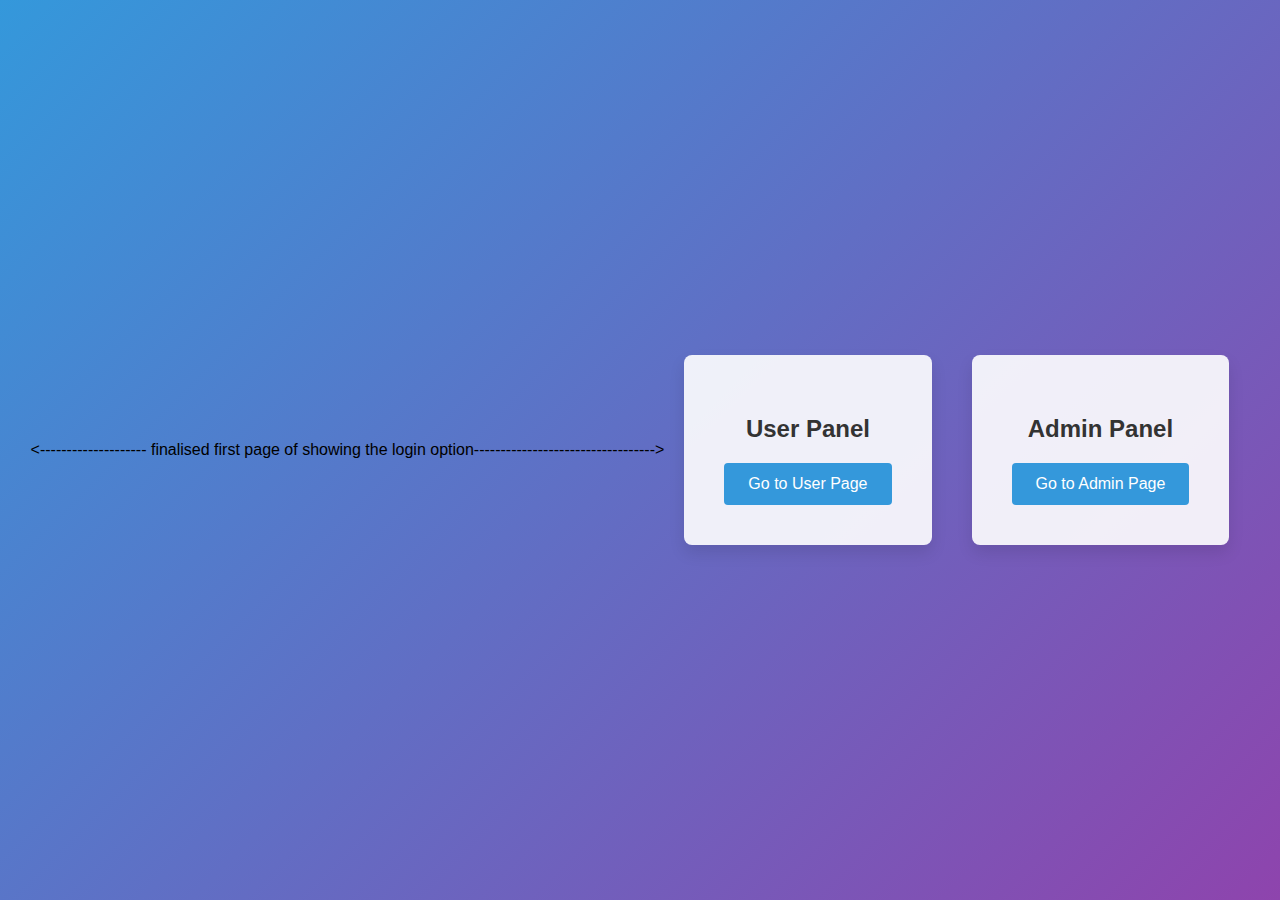
<file: Index.html>
<!-- <!DOCTYPE html>
<html>
    <head>
<Title>Library_System</Title>
<link href="https://cdn.jsdelivr.net/npm/bootstrap@5.3.2/dist/css/bootstrap.min.css" rel="stylesheet" integrity="sha384-T3c6CoIi6uLrA9TneNEoa7RxnatzjcDSCmG1MXxSR1GAsXEV/Dwwykc2MPK8M2HN" crossorigin="anonymous">
<script src="https://cdn.jsdelivr.net/npm/bootstrap@5.3.2/dist/js/bootstrap.bundle.min.js" integrity="sha384-C6RzsynM9kWDrMNeT87bh95OGNyZPhcTNXj1NW7RuBCsyN/o0jlpcV8Qyq46cDfL" crossorigin="anonymous"></script> 
<link rel="apple-touch-icon" sizes="180x180" href="/apple-touch-icon.png">
<link rel="icon" type="image/png" sizes="32x32" href="/favicon-32x32.png">
<link rel="icon" type="image/png" sizes="16x16" href="/favicon-16x16.png">
<link rel="manifest" href="/site.webmanifest">
<link rel="stylesheet" href="./style.css">
</head>
    <body>
        <nav class="navbar navbar-expand-lg bg-success-subtle">
                
              
            <div class="container-fluid">
                <a class="navbar-brand" href="#">
                    <img src="./favicon-32x32.png" alt="LMS" width="30" height="24">
                  </a>
              <button class="navbar-toggler" type="button" data-bs-toggle="collapse" data-bs-target="#navbarSupportedContent" aria-controls="navbarSupportedContent" aria-expanded="false" aria-label="Toggle navigation">
                <span class="navbar-toggler-icon"></span>
              </button>
              <div class="collapse navbar-collapse" id="navbarSupportedContent">
                <ul class="navbar-nav me-auto mb-2 mb-lg-0">
                  <li class="nav-item">
                    <a class="nav-link active" aria-current="page" href="#">Home</a>
                  </li>
                  <li class="nav-item">
                    <a class="nav-link" href="#">About Us</a>
                  </li>
                  <li class="nav-item">
                    <a class="nav-link" href="#">Contact Us</a>
                  </li>
                  <li class="nav-item dropdown">
                    <a class="nav-link dropdown-toggle" href="#" role="button" data-bs-toggle="dropdown" aria-expanded="false">
                      SignUp / SignIn
                    </a>
                    <ul class="dropdown-menu ">
                      <li><a class="dropdown-item " href="#">SignUp</a></li>
                      <li><hr class="dropdown-divider"></li>
                      <li><a class="dropdown-item" href="#">SignIn</a></li>
                     

                    </ul>
                  </li>
              
                </ul>
                <form class="d-flex" role="search">
                  <input class="form-control me-2" type="search" placeholder="Search" aria-label="Search">
                  <button class="btn btn btn-info" type="submit">Search</button>
                </form>
              </div>
            </div>
          </nav>
    </body>
</html> -->
<!-- <!DOCTYPE html>
<html lang="en">
<head>
    <meta charset="UTF-8">
    <meta name="viewport" content="width=device-width, initial-scale=1.0">
    <title>User & Admin Panel</title>
    <style>
        body {
            font-family: Arial, sans-serif;
            text-align: center;
            margin: 20px;
        }

        .panel {
            display: inline-block;
            margin: 20px;
            padding: 20px;
            border: 1px solid #ccc;
            border-radius: 8px;
            box-shadow: 0 4px 8px rgba(0, 0, 0, 0.1);
            transition: transform 0.3s;
        }

        .panel:hover {
            transform: scale(1.05);
        }

        h2 {
            margin-bottom: 10px;
            color: #333;
        }

        button {
            padding: 10px 20px;
            font-size: 16px;
            cursor: pointer;
            background-color: #3498db;
            color: #fff;
            border: none;
            border-radius: 4px;
            transition: background-color 0.3s;
        }

        button:hover {
            background-color: #2980b9;
        }
    </style>
</head>
<body>

<div class="panel">
    <h2>User Panel</h2>
    <button onclick="redirectToUserPage()">Go to User Page</button>
</div>

<div class="panel">
    <h2>Admin Panel</h2>
    <button onclick="redirectToAdminPage()">Go to Admin Page</button>
</div>

<script>
    function redirectToUserPage() {
        window.location.href = 'user.html';
    }

    function redirectToAdminPage() {
        window.location.href = 'admin.html';
    }
</script>

</body>
</html> -->
<!-- 
<!DOCTYPE html>
<html lang="en">
<head>
    <meta charset="UTF-8">
    <meta name="viewport" content="width=device-width, initial-scale=1.0">
    <title>User & Admin Panel</title>
    <style>
        body {
            font-family: 'Segoe UI', Tahoma, Geneva, Verdana, sans-serif;
            text-align: center;
            margin: 0;
            padding: 0;
            background-color: #f4f4f4;
            display: flex;
            align-items: center;
            justify-content: center;
            height: 100vh;
        }

        .panel {
            background-color: #fff;
            padding: 40px;
            border-radius: 8px;
            box-shadow: 0 8px 16px rgba(0, 0, 0, 0.1);
            transition: transform 0.3s, box-shadow 0.3s;
            margin: 20px;
        }

        .panel:hover {
            transform: scale(1.05);
            box-shadow: 0 12px 20px rgba(0, 0, 0, 0.2);
        }

        h2 {
            margin-bottom: 20px;
            color: #333;
        }

        button {
            padding: 12px 24px;
            font-size: 16px;
            cursor: pointer;
            background-color: #3498db;
            color: #fff;
            border: none;
            border-radius: 4px;
            transition: background-color 0.3s;
        }

        button:hover {
            background-color: #2980b9;
        }
    </style>
</head>
<body>

<div class="panel">
    <h2>User Panel</h2>
    <button onclick="redirectToUserPage()">Go to User Page</button>
</div>

<div class="panel">
    <h2>Admin Panel</h2>
    <button onclick="redirectToAdminPage()">Go to Admin Page</button>
</div>

<script>
    function redirectToUserPage() {
        window.location.href = 'user.html';
    }

    function redirectToAdminPage() {
        window.location.href = 'admin.html';
    }
</script>

</body>
</html> -->




<-------------------- finalised first page  of showing the login option---------------------------------->
<!DOCTYPE html>
<html lang="en">
<head>
    <meta charset="UTF-8">
    <meta name="viewport" content="width=device-width, initial-scale=1.0">
    <title>User & Admin Panel</title>
    <style>
        body {
            font-family: 'Segoe UI', Tahoma, Geneva, Verdana, sans-serif;
            text-align: center;
            margin: 0;
            padding: 0;
            background: linear-gradient(135deg, #3498db, #8e44ad);
            display: flex;
            align-items: center;
            justify-content: center;
            height: 100vh;
        }

        .panel {
            background-color: rgba(255, 255, 255, 0.9);
            padding: 40px;
            border-radius: 8px;
            box-shadow: 0 8px 16px rgba(0, 0, 0, 0.1);
            transition: transform 0.3s, box-shadow 0.3s;
            margin: 20px;
        }

        .panel:hover {
            transform: scale(1.05);
            box-shadow: 0 12px 20px rgba(0, 0, 0, 0.2);
        }

        h2 {
            margin-bottom: 20px;
            color: #333;
        }

        button {
            padding: 12px 24px;
            font-size: 16px;
            cursor: pointer;
            background-color: #3498db;
            color: #fff;
            border: none;
            border-radius: 4px;
            transition: background-color 0.3s;
        }

        button:hover {
            background-color: #2980b9;
        }
    </style>
</head>
<body>

<div class="panel">
    <h2>User Panel</h2>
    <button onclick="redirectToUserPage()">Go to User Page</button>
</div>

<div class="panel">
    <h2>Admin Panel</h2>
    <button onclick="redirectToAdminPage()">Go to Admin Page</button>
</div>

<script>
    function redirectToUserPage() {
        window.location.href = 'user.html';
    }

    function redirectToAdminPage() {
        window.location.href = 'admin.html';
    }
</script>

</body>
</html>
</file>
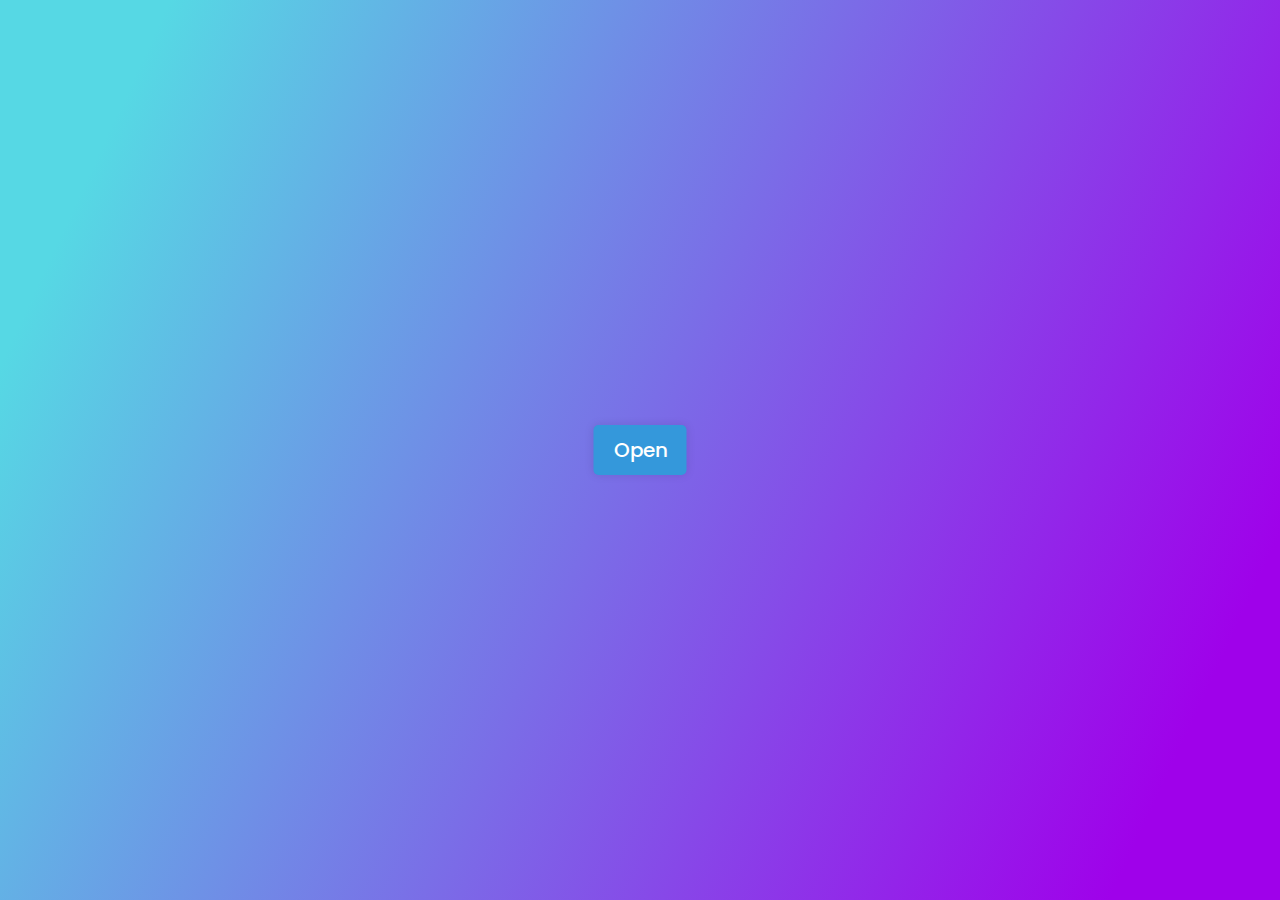
<file: AddProject.html>
<!DOCTYPE html>
<html lang="en">
<head>
    <meta charset="UTF-8">
    <meta name="viewport" content="width=device-width, initial-scale=1.0">
    <title>Admin Dashboard - Add Project</title>
    <link rel="stylesheet" href="AddProject.css">
    <style>
        
    </style>
</head>
<body>

    <input type="checkbox" id="show" class="show-btn">
    <label for="show" class="show-btn">Open</label>

    <div class="container">
        <label for="show" class="close-btn">×</label>
        <div class="text">Add Project</div>
        <form id="addProjectForm" enctype="multipart/form-data">
            <div class="data">
                <label for="projectName">Project Name:</label>
                <input type="text" id="projectName" name="projectName" required>
            </div>

            <div class="data">
                <label for="technology">Technology:</label>
                <input type="text" id="technology" name="technology" required>
            </div>

            <div class="data">
                <label for="description">Description:</label>
                <textarea id="description" name="description" rows="4" required></textarea>
            </div>

            <div class="data">
                <label for="file">Upload File:</label>
                <input type="file" id="file" name="file" accept=".pdf, .doc, .docx">
            </div>

            <div class="btn">
                <div class="inner"></div>
                <button type="button" onclick="addProject()">Add Project</button>
            </div>
        </form>


    </div>

    <script src="AddProject.js"></script>
</body>
</html>
<!-- D:\lms-main\favicon-32x32.png -->
</file>
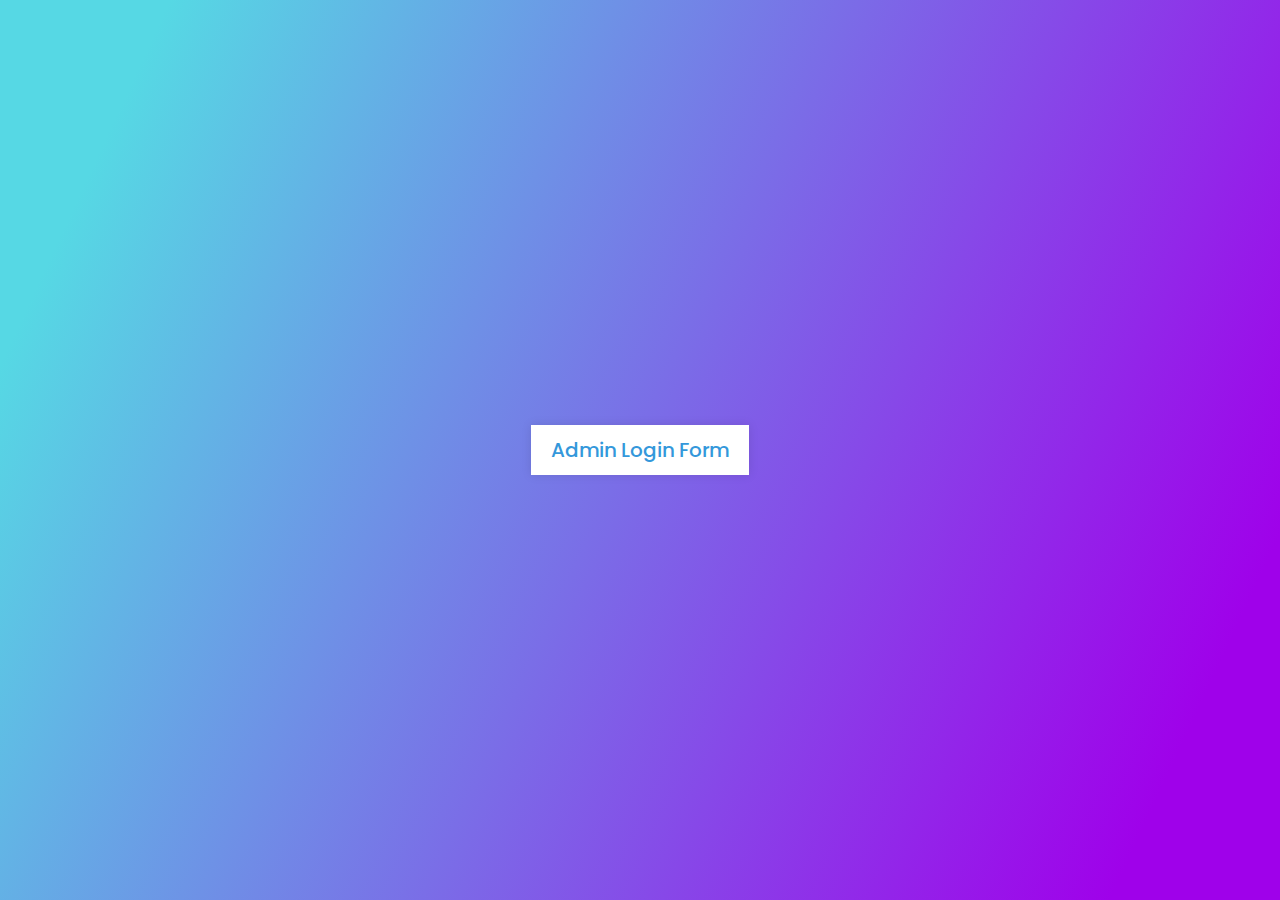
<file: AdminLogin.html>
<!DOCTYPE html>
<html lang="en">
<head>
    <meta charset="UTF-8">
    <meta http-equiv="X-UA-Compatible" content="IE=edge">
    <meta name="viewport" content="width=device-width, initial-scale=1.0">
    <title>Admin Login</title>
    <link rel="stylesheet" href="login.css">
    <!-- <link rel="shortcut icon" type="x-icon" sizes="180x180" href="favicon.ico"> -->
    <link rel="apple-touch-icon" sizes="180x180" href="apple-touch-icon.png">
    <link rel="icon" type="image/png" sizes="32x32" href="favicon-32x32.png">
    <link rel="icon" type="image/png" sizes="16x16" href="favicon-16x16.png">
    <link rel="manifest" href="/site.webmanifest">

</head>
<body><div class="center">
    <input type="checkbox" id="show">
    <label for="show" class="show-btn">Admin Login Form</label>
    <!-- <label for="show" class="show-btn">Student Login Form</label> -->
    <div class="container">
       <label for="show" class="close-btn fas fa-times" title="close"></label>
       <div class="text">
          Login Form
       </div>
       <form action="#">
          <div class="data">
             <label>Email or Phone</label>
             <input type="text" required>
          </div>
          <div class="data">
             <label>Password</label>
             <input type="password" required>
          </div>
          <div class="forgot-pass">
             <a href="#">Forgot Password?</a>
          </div>
          <div class="btn">
             <div class="inner"></div>
             <button type="submit">login</button>
          </div>
          <div class="signup-link">
             Not a member? <a href="#">Signup now</a>
          </div>
       </form>
    </div>
 </div>
</body>
</html>
</file>
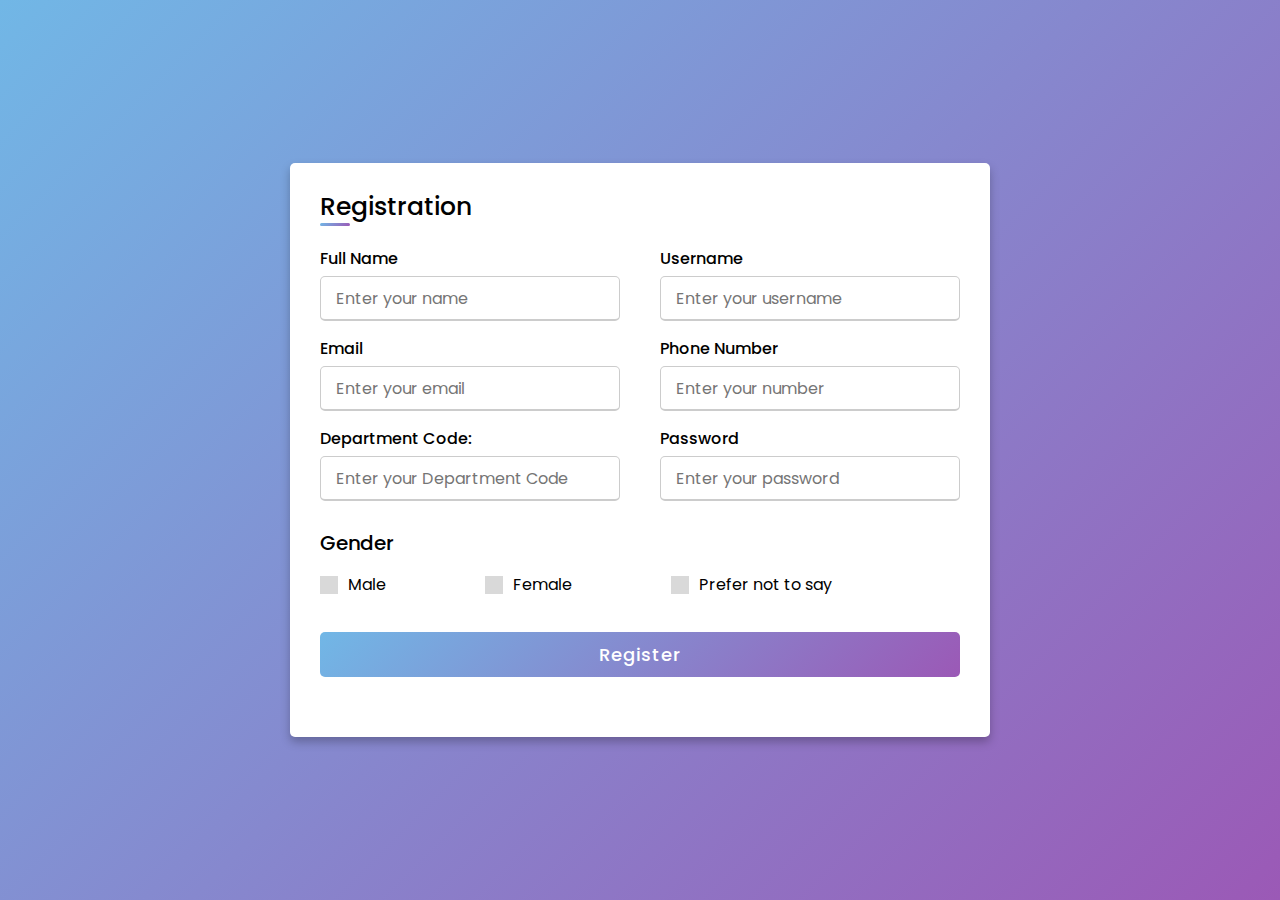
<file: AdminReg.html>
<!DOCTYPE html>
<html lang="en" dir="ltr">

<head>
  <meta charset="UTF-8">
  <!---<title> Responsive Registration Form | CodingLab </title>--->
  <link rel="stylesheet" href="./reg.css">
  <meta name="viewport" content="width=device-width, initial-scale=1.0">
  <title>Registration Form</title>
  
</head>

<body>
  <div class="container">
    <div class="title">Registration</div>
    <div class="content">
      <form action="/submit" method="post">
        <div class="user-details">
          <div class="input-box">
            <span class="details">Full Name</span>
            <input type="text" placeholder="Enter your name" required id="fname" name="fname">
          </div>
          <div class="input-box">
            <span class="details">Username</span>
            <input type="text" placeholder="Enter your username" required id="userInput" name="username">
          </div>
          <div class="input-box">
            <span class="details">Email</span>
            <input type="text" placeholder="Enter your email" required id="email" name="email">
          </div>
          <div class="input-box">
            <span class="details">Phone Number</span>
            <input type="text" placeholder="Enter your number" required id="num" name="num">
          </div>
          <div class="input-box">
            <span class="details">Department Code:</span>
            <input type="text" placeholder="Enter your Department Code" required id="passwd" name="passwd">
          </div>
          <div class="input-box">
            <span class="details"> Password</span>
            <input type="text" placeholder="Enter your password" required id="passwd" name="passwd">
          </div>
        </div>
         <div class="gender-details">
          <input type="radio" name="gender" id="dot-1">
          <input type="radio" name="gender" id="dot-2">
          <input type="radio" name="gender" id="dot-3">
          <span class="gender-title">Gender</span>
          <div class="category">
            <label for="dot-1">
              <span class="dot one"></span>
              <span class="gender">Male</span>
            </label>
            <label for="dot-2">
              <span class="dot two"></span>
              <span class="gender">Female</span>
            </label>
            <label for="dot-3">
              <span class="dot three"></span>
              <span class="gender">Prefer not to say</span>
            </label>
          </div>
        </div> 
        <div class="button">
          <input type="submit" value="Register">
        </div>
      </form>
    </div>
  </div>
  <!-- <p id="ff"></p>
  <p id="aa"></p>
  <p id="bb"></p>
  <p id="cc"></p>
  <p id="ee"></p> -->
  <!-- <p id="gg"></p> -->
  <!-- <Script src="./regscript.js"></Script> -->
</body>

</html>
</file>
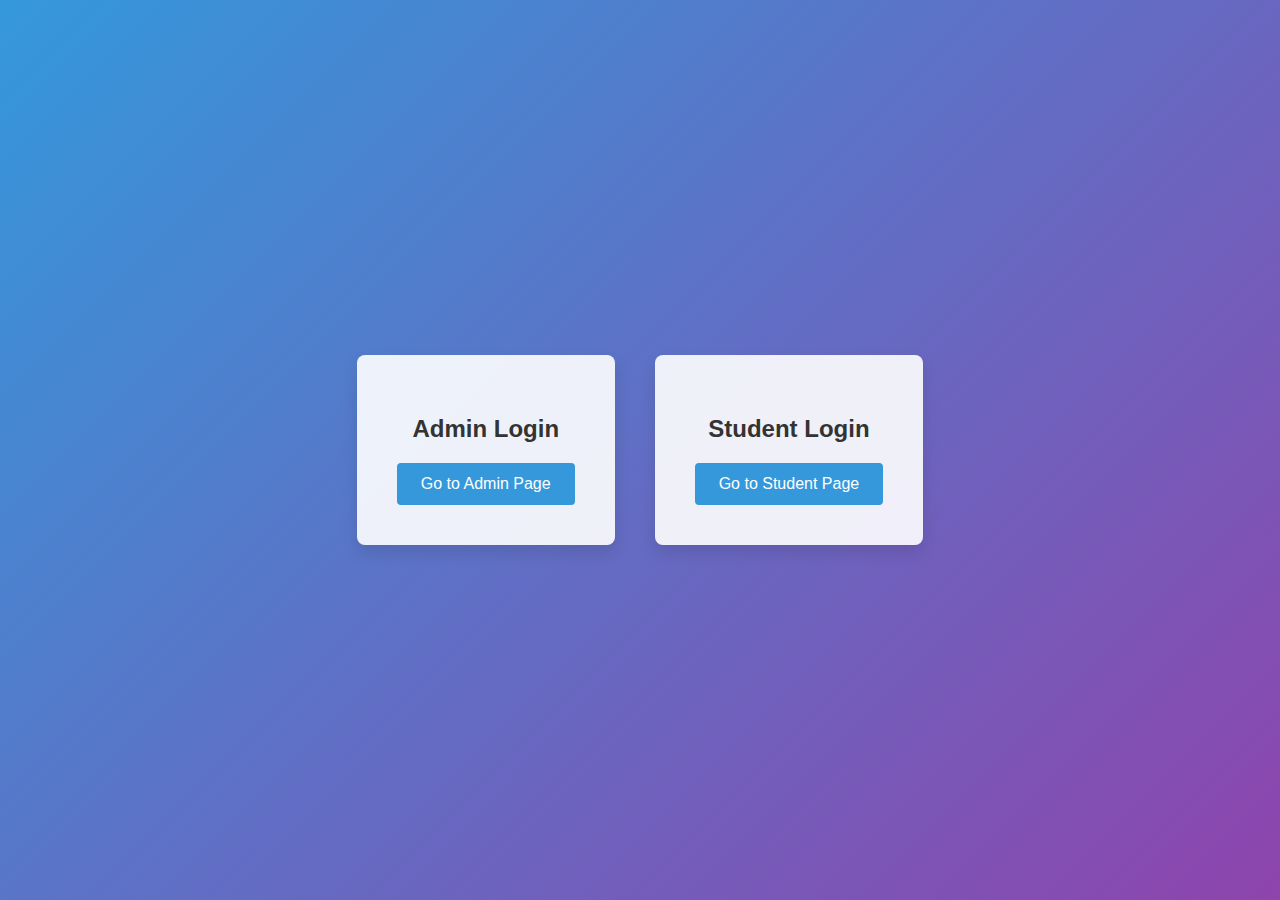
<file: Loginopt.html>
<!-- <-------------------- finalised first page  of showing the login option----------------------------------> 
<!DOCTYPE html>
<html lang="en">
<head>
    <meta charset="UTF-8">
    <meta name="viewport" content="width=device-width, initial-scale=1.0">
    <title>User & Admin Panel</title>
   <link rel="stylesheet" href="./Loginopt.css">
   <script src="./script.js"></script>
</head>
<body>

    <div class="panel">
        <h2>Admin Login</h2>
        <button onclick="redirectToAdminPage()">Go to Admin Page</button>
    </div>
    
    
<div class="panel">
    <h2>Student Login</h2>
    <button onclick="redirectToUserPage()">Go to Student Page</button>
</div>


</body>
</html>
</file>
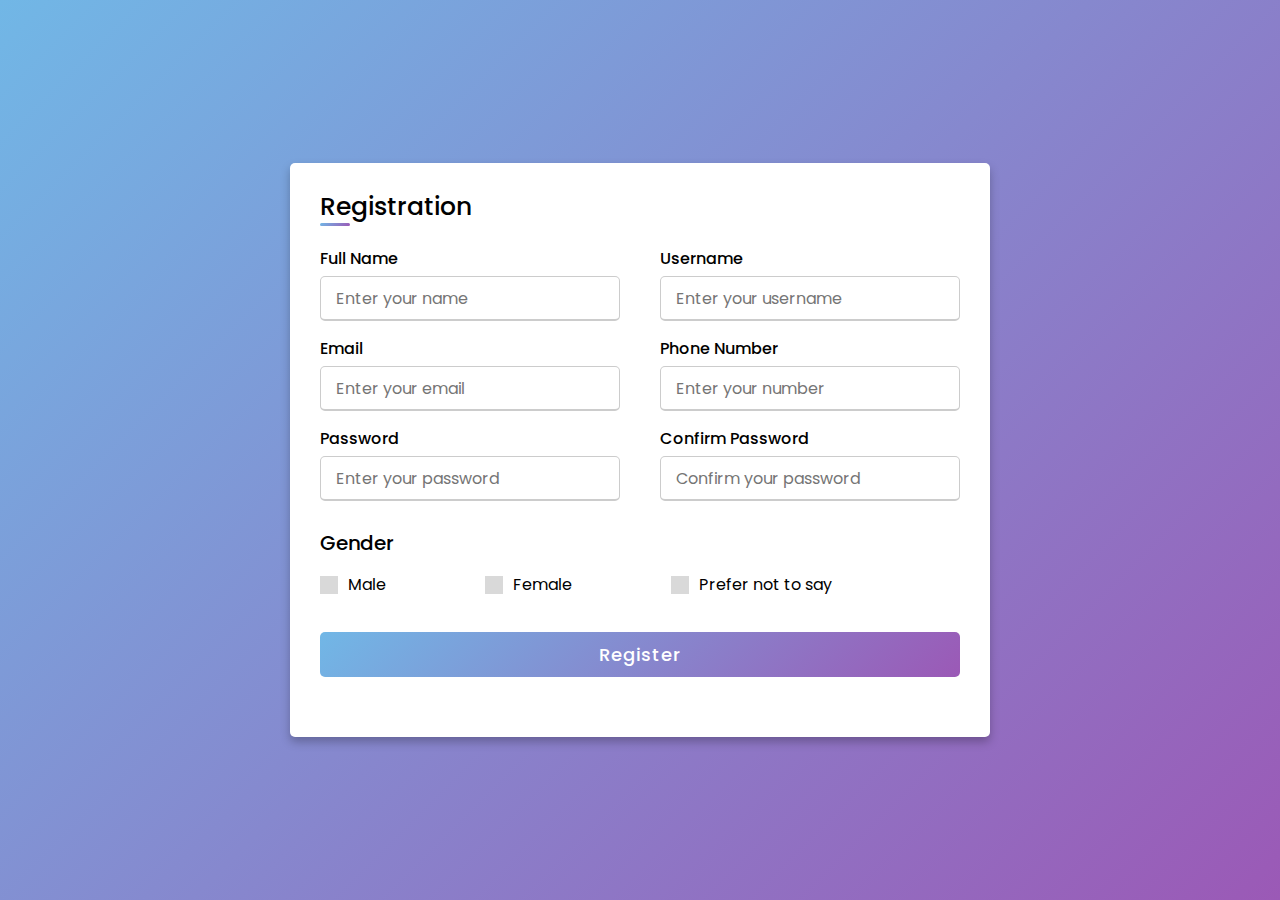
<file: reg.html>
<!DOCTYPE html>
<html lang="en" dir="ltr">

<head>
  <meta charset="UTF-8">
  <!---<title> Responsive Registration Form | CodingLab </title>--->
  <link rel="stylesheet" href="./reg.css">
  <meta name="viewport" content="width=device-width, initial-scale=1.0">
  <title>Registration Form</title>
  
</head>

<body>
  <div class="container">
    <div class="title">Registration</div>
    <div class="content">
      <form action="/submit" method="post">
        <div class="user-details">
          <div class="input-box">
            <span class="details">Full Name</span>
            <input type="text" placeholder="Enter your name" required id="fname" name="fname">
          </div>
          <div class="input-box">
            <span class="details">Username</span>
            <input type="text" placeholder="Enter your username" required id="userInput" name="username">
          </div>
          <div class="input-box">
            <span class="details">Email</span>
            <input type="text" placeholder="Enter your email" required id="email" name="email">
          </div>
          <div class="input-box">
            <span class="details">Phone Number</span>
            <input type="text" placeholder="Enter your number" required id="num" name="num">
          </div>
          <div class="input-box">
            <span class="details">Password</span>
            <input type="text" placeholder="Enter your password" required id="passwd" name="passwd">
          </div>
          <div class="input-box">
            <span class="details">Confirm Password</span>
            <input type="text" placeholder="Confirm your password" required id="cpasswd" name="cpasswd">
          </div>
        </div>
         <div class="gender-details">
          <input type="radio" name="gender" id="dot-1">
          <input type="radio" name="gender" id="dot-2">
          <input type="radio" name="gender" id="dot-3">
          <span class="gender-title">Gender</span>
          <div class="category">
            <label for="dot-1">
              <span class="dot one"></span>
              <span class="gender">Male</span>
            </label>
            <label for="dot-2">
              <span class="dot two"></span>
              <span class="gender">Female</span>
            </label>
            <label for="dot-3">
              <span class="dot three"></span>
              <span class="gender">Prefer not to say</span>
            </label>
          </div>
        </div> 
        <div class="button">
          <input type="submit" value="Register">
        </div>
      </form>
    </div>
  </div>
  <!-- <p id="ff"></p>
  <p id="aa"></p>
  <p id="bb"></p>
  <p id="cc"></p>
  <p id="ee"></p> -->
  <!-- <p id="gg"></p> -->
  <!-- <Script src="./regscript.js"></Script> -->
</body>

</html>
</file>
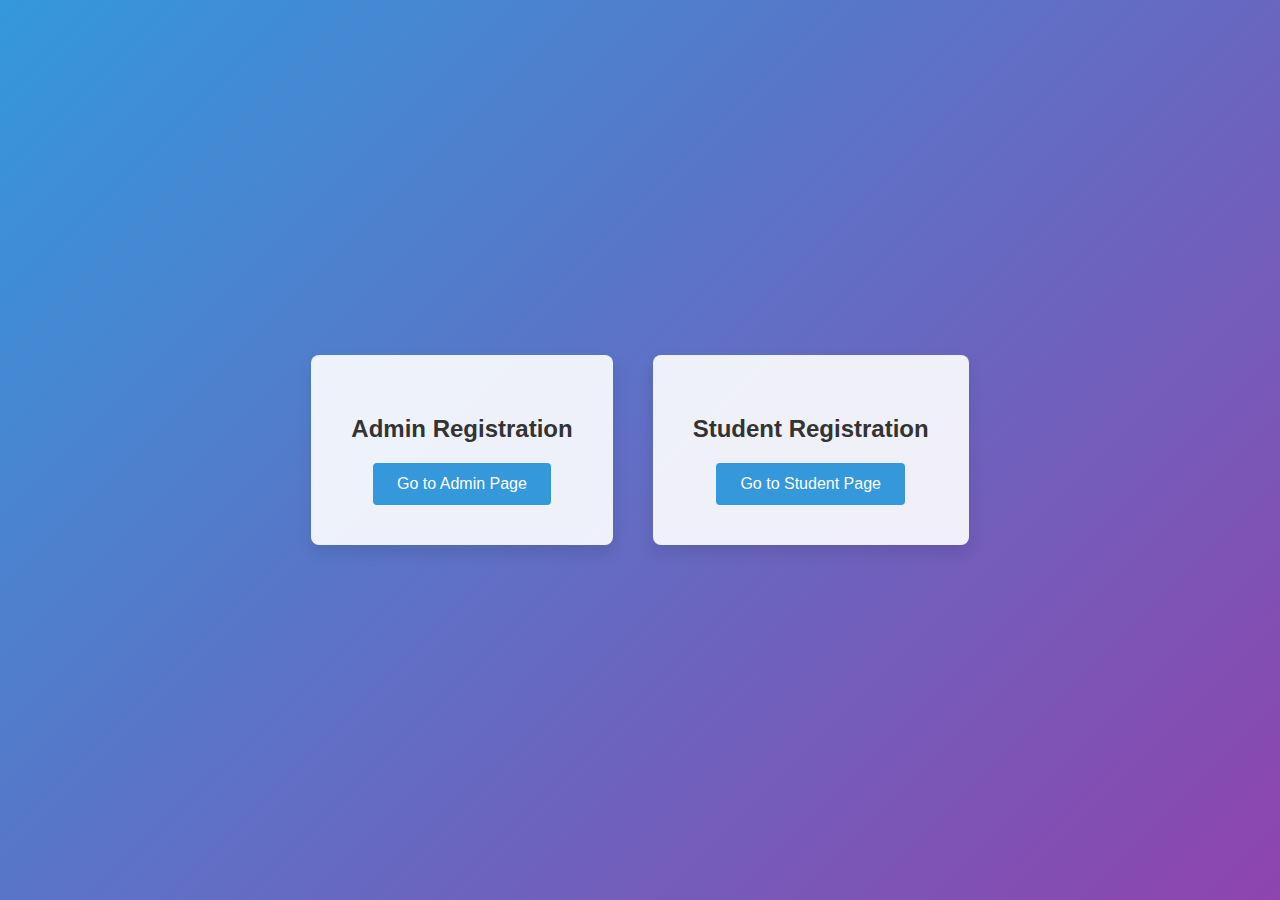
<file: regopt.html>
<!-- <-------------------- finalised first page  of showing the Registraction option----------------------------------> 
<!DOCTYPE html>
<html lang="en">
<head>
    <meta charset="UTF-8">
    <meta name="viewport" content="width=device-width, initial-scale=1.0">
    <title>User & Admin Panel</title>
   <link rel="stylesheet" href="./Loginopt.css">
   <script src="./script.js"></script>
</head>
<body>

    <div class="panel">
        <h2>Admin Registration</h2>
        <button onclick="redirectToAdminRegPage()">Go to Admin Page</button>
    </div>
    
    
<div class="panel">
    <h2>Student Registration</h2>
    <button onclick="redirectToUserRegPage()">Go to Student Page</button>
</div>


</body>
</html>
</file>
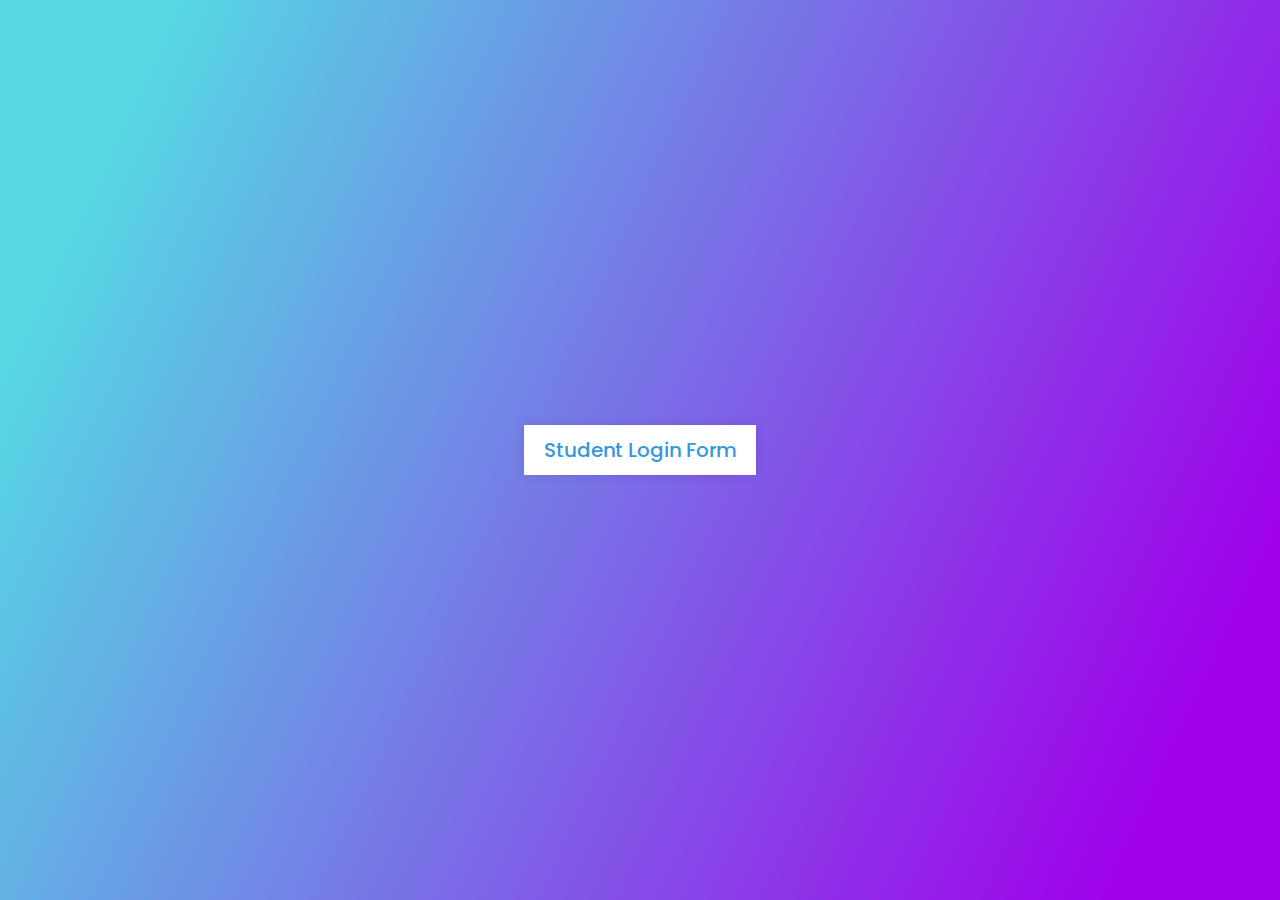
<file: StudentLogin.html>
<!DOCTYPE html>
<html lang="en">
<head>
    <meta charset="UTF-8">
    <meta http-equiv="X-UA-Compatible" content="IE=edge">
    <meta name="viewport" content="width=device-width, initial-scale=1.0">
    <title>Student Login</title>
    <link rel="stylesheet" href="login.css">
    <!-- <link rel="shortcut icon" type="x-icon" sizes="180x180" href="favicon.ico"> -->
    <link rel="apple-touch-icon" sizes="180x180" href="apple-touch-icon.png">
    <link rel="icon" type="image/png" sizes="32x32" href="favicon-32x32.png">
    <link rel="icon" type="image/png" sizes="16x16" href="favicon-16x16.png">
    <link rel="manifest" href="/site.webmanifest">

</head>
<body><div class="center">
    <input type="checkbox" id="show">
    <label for="show" class="show-btn">Student Login Form</label>
    <!-- <label for="show" class="show-btn">Student Login Form</label> -->
    <div class="container">
       <label for="show" class="close-btn fas fa-times" title="close"></label>
       <div class="text">
          Login Form
       </div>
       <form action="#">
          <div class="data">
             <label>Email or Phone</label>
             <input type="text" required>
          </div>
          <div class="data">
             <label>Password</label>
             <input type="password" required>
          </div>
          <div class="forgot-pass">
             <a href="#">Forgot Password?</a>
          </div>
          <div class="btn">
             <div class="inner"></div>
             <button type="submit">login</button>
          </div>
          <div class="signup-link">
             Not a member? <a href="#">Signup now</a>
          </div>
       </form>
    </div>
 </div>
</body>
</html>
</file>
<file: style.css>
@import url('https://fonts.googleapis.com/css2?family=Poppins:wght@100;200;300;400;500;600;700;800;900&display=swap');
@import url('https://fonts.googleapis.com/css2?family=Caprasimo&display=swap');

*{
   padding: 0;
   margin: 0;
   box-sizing: border-box;
   list-style: none;
   scroll-behavior: smooth;
   text-decoration: none;
}
:root{
   --text-color:#f5f5f5;
   --hover-color:#31ac0c;
   --bg-color:#3c5bc2;
   --seacon-bg-color:#292e33;
   --big-font: 2.5rem;
   --norow-font:2rem;
   --neon-box-shadow:0 0 . 5rem #12f7ff;
   --h2-font:3rem;
   --font-neon-text-shadow:0 0 10px rbga(10,247,255,0.3),
   0 0 20px rbga(10,247,255,0.3),
   0 0 30px rbga(10,247,255,0.3),     
   0 0 40px rbga(10,247,255,0.3),
   0 0 50px rbga(10,247,255,0.3),
   0 0 60px rbga(10,247,255,0.3),
   0 0 70px rbga(10,247,255,0.3),
   0 0 80px rbga(10,247,255,0.3),
   0 0 90px rbga(10,247,255,0.3),
   0 0 100px rbga(10,247,255,0.3),
   0 0 150px rbga(10,247,255,0.3),;
}

::-webkit-scrollbar{
   height: 0;
   width: .5rem;
}
::-webkit-scrollbar-track{
   background: var(--seacon-bg-color);
}
::-webkit-scrollbar-thumb{
   background-color: var(--hover-color);

border-radius: 5rem;
}

body{
   font-family: "poppins",sans-serif;
   background-color: var(--bg-color);
   color: var(--text-color);
}
header{
   display: flex;
   align-items: center;
   justify-content: Space-between;
   width: 100%;
   padding: 20px 10%;
}
.logo
{
   font-family: "Caprasimo";
   font-size: 26px;
   font-weight: 900;
   letter-spacing: 1px;
}
span{
   color: var(--hover-color);
}

.navlist{
   display: flex;

}
.navlist a{
   color: var(--text-color);
   font-weight: 500;
   padding: 10px 20px;
}

.navlist a:hover{
    color:#31ac0c;
    text-shadow: 0 0 10px rbga(10,247,255,0.6),
    0 0 20px rbga(10,247,255,0.6),
    0 0 30px rbga(10,247,255,0.6),     
    0 0 40px rbga(10,247,255,0.6),
    0 0 50px rbga(10,247,255,0.6),
    0 0 60px rbga(10,247,255,0.6),
    0 0 70px rbga(10,247,255,0.6),
    0 0 80px rbga(10,247,255,0.6),
    0 0 90px rbga(10,247,255,0.6),
    0 0 100px rbga(10,247,255,0.6),
    0 0 150px rbga(10,247,255,0.6),;;
}
#menu-icon{
   font-size: 1.rem;
   z-index: 10001;
   cursor: pointer;
   margin-left: 25px;
   background: var(--hover-color);
   border-radius: 3px;
   color: var(--seacon-bg-color);
   display: none;

}
section{
   padding: 100px 10%;
}

.home
{
   min-height: 100vh;
   height: 100%;
   width: 100%;
   display: grid;
   grid-template-columns: repeat(2,1fr);
   align-items: center;
   grid-gap:4em
}
.home-content{
   max-width: 600px;

}
.home-content h1{
   font-size: var(--big-font);
   font-family: 700;

}/*
.change-text
{
   font-size: 1.5rem;
   font-weight: 600;
}
.change-text{
   display: inline-flex;
   margin: 0;
   vertical-align: top;
}

.change-text h3 .word{
   position: absolute;
   display: flex;
   opacity: 0;
}
.change-text h3 .word .letter
{
   transform-origin: center center 25px;
}
.change-text h3 .word.letter .out
{
    transform: rotateX(90deg);
    transform: 0.32s cubic-bezier(0.6,0,0.7,0.2);
}
.change-text h3 .word.letter.in{
    transition: 0.38s ease;
}
.change-text h3 .word .letter.in{
   transform: rotateX(-90deg);
   transform: 0.32s cubic-bezier(0.6,0,0.7,0.2);
} */
.home-content p{
   color: #bdbdbd;
   line-height:1.6;
}
.info-box
{
   display: inline-flex;
   justify-content: space-between;
   align-items: center;
   width: 300px;
   margin: 1rem 0 2rem;
}

.info-box h5{
   font-weight: 600;
   color: var(--text-color);
   font-size: 1rem;

}
.info-box span{
   font-weight: 600;
   color: var(--text-color);
   font-size: -9rem;
   
}
.btn-box{
   display: flex;
   justify-content:space-between;
   width: 320px;
   height: 45px;
}

.btn-box .btn{
   display: inline-flex;
   justify-content: center;
   align-items: center;
   width: 150px;
   height: 100%;
   background: var(--hover-color);
   color: var(--bg-color);
   font-size: 1rem;
   letter-spacing: 1px;
   font-weight: 600;
   transition: .6s;
   box-shadow: 0 0 0.3rem #12f7ff;
   /* //box-shadow: var(--neon-box-shadow); */
   border-radius: 5px;
   position: relative;overflow: hidden;
   z-index: 1;
}

.btn:hover{
   color:var(--hover-color);
}

.btn::before{
   content: "";
   position: absolute;
   top: 0;
   left: 0;
   background:var(--bg-color);
   width: 0;
   height: 100%;
   z-index:-1;
transition: .4s; 
border: 2px solid var(--hover-color);
}

.btn:hover::before{
   width: 100%;
}

.btn:nth-child(2)
{
   background-color: var(--bg-color);
   color: var(--hover-color);
}

.btn:nth-child(2):hover{
   color: var(--hover-color);
}

.btn:nth-child(2)
{
background: var(--hover-color);
color: var(--bg-color);
}

.social-media 
{
   margin-top: 10px;
   display: flex;
   justify-content: center;
   width: 220px;
   height: 40px;
}
.social-media a
{margin: 4px;
   display: inline-flex;
   width: 50px;
   height: 50px;
   justify-content: center;
   align-items: center;
   background-color:var(--bg-color);
   color: var(--hover-color);
   border: 2px solid var(--hover-color);
   transition: .6s;
   box-shadow: 0 0 0.3rem #12f7ff;
   border-radius:5px ;
   position: relative;
   z-index: 1;
   overflow: hidden;
}
.social-media a i{
   font-size: 1.5rem;
}
.social-media a:hover{
   color: var(--bg-color);
}
.social-media a::before
{
   content: "";
   position: absolute;
   left: 0;
   top: 0;
   width: 0;
   height: 100%;
   background:var(--hover-color);
   transition: .6s;
   z-index:-1;
}
.social-media a:hover::before
{
   width: 100%;

}
.home-image{
   position: relative;
}
.img-box{
   text-align: center;
}
.img-box img{
   width: 100%;
   max-width: 1000px;
   height: auto;
   border-radius: 5px;
} 
/*------------------------------------- about section----------------------------------------------------------------- */

.about
{
   display: flex;
   justify-content: center;
   align-items: center;
   grid-gap:2em;
   background: var(--bg-color );
}
.about .img-about1
{
   max-width: 400px;
   height: 200px;
}
.about-content span{
   color: #fdfdfd;
   font-size: .8rem;
   font-weight: 200;
   letter-spacing: 2px;
   text-transform: uppercase;
}
.about-content h2{
   color:var(--hover-color);
   font-weight: 700;
   font-size: var(--norow-font)
}
.about-content h3{
   font-size: 1.5rem;
   font-weight: 600;
   margin-bottom: .2rem;
}
.about-content p{
   color: #fdfdfd;
   font-size: 1.5rem;
   font-weight: 300;

}
.info-about1,
.info-about2,
.info-about3{
   background: var(--seacon-bg-color);
   font-size: .5rem;
   position: absolute;
   padding: 10px;
   width: 90px;
   height: 90px;
   border-radius: 69% 31% 66% 34% / 21% 30% 70% 79%;
   display: block;
   box-shadow: var(--bg-color);
   outline: 2px solid var(--seacon-bg-color);
   border: 1px solid var(--hover-color);
   z-index: 100;
   animation: morph 6s linear infinite;
}

.info-about1{
   left: 25%;
   top:115%
}
.info-about2{
   left: 50%;
   top:200%
}.info-about3{
   left: 09%;
   top:200%
}

.info-about span{
color: var(--hover-color);
font-size: 1rem;
font-weight: 600;

}

/*--------------------------------- services section---------------------------------- */
.main-text
{
   width:100%;
   text-align: center;
   margin-bottom: 2rem;
   color: var(--hover-color);
}

.main-text h2{
   font-weight: 700;
   font-size: var(--norow-font);
}

.main-text span{
   color: #fdfdfd;
   font-size: .8rem;
   font-weight: 200;
   letter-spacing: 2px;
   text-transform: uppercase;
}
.social-services
{
   display: flex;
   justify-content: center;
   align-items: center;
   flex-wrap: wrap;
   grid-gap:2rem;
}

.section-services .service-box
{
   flex: 1 1 18rem;
   padding: 2rem 1rem 2rem;
   text-align: center;
   background: var(--seacon-bg-color);
   transition: transfrom .4s;
   border-radius: 10px;
}
.service-btn
{
   width: auto;
   justify-content: center;
}
.service-box
{
   margin: 20px; 
}

.services-icon
{
   border: 2px solid var(--hover-color);
   padding: 1rem;
   background: var(--seacon-bg-color);
   display: flex;
   align-items: center;
   font-size: 3rem;
   border-radius: 50%;
   position: relative;
   color: var(--hover-color);
   box-shadow: var(--neon-box-shadow);
   outline: 3px solid var(--hover-color);
}
.service-box h3{
   margin-top: 10px;
   font-size: 1.5rem;
}
.service-box p{
   margin:.5rem 0 1.5rem 0;
   font-weight: 300;
   letter-spacing: 1px;
   color: #bdbdbd;
   line-height: 1.6;

}
/*--------------------------- Skills Sextion------------------------------------- */
.skills
{
   background: var(--bg-color);
}
.skill-main
{
   width: 100%;
   display: grid;
   grid-template-columns: repeat(2,1fr);
   grid-row-gap:30px;
   grid-column-gap: 50px;
}
.skill-bar
{
   margin-bottom: 2.3rem;
}
.skill-main h3
{
   margin-bottom: 2rem;
   font-size: var(--norow-font);
   text-align: center;
}

.skill-left .skill-bar .info
{
display: flex;
justify-content: space-between;
align-items: center;
padding: 0 10px;
}
.skill-left .skill-bar .bar{
   width: 100%;
   height: 10px;
   background: var(--bg-color);
   border-radius: 25px;
   margin-top: 10px;
   position: relative;
}
.skill-bar .bar span
{
width: 50%;
height: 100%;
position: absolute;
left: 0;
background: var(--hover-color);
border-radius: 25px;
box-shadow: var(--hover-color);
}
.skill-bar .bar .Core-Java
{
   width: 72%;
   animation:Core-Java 2s;
}
.skill-bar .bar HTML
{
   width: 65%;
   animation:HTML 3s;
}
.skill-bar .bar .css
{
   width: 65%;
   animation:css 4s;
}
.skill-bar .bar .JavaScript
{
   width: 60%;
   animation:JavaScript 5s;
}

.service-box:hover{
   transform:translateY(-0.7rem);
}
/* ------------------------------------skills right ------------------------------------- */
.professional
{
   display: grid;
   grid-template-columns: 1fr 1fr;

}
.box{
   position: relative;
   margin:10px 0;
   flex: 1 1 15rem;
}
.box .text{
   text-align: center;
   color: #fff;
   font-size: 1rem;
}
.box .text big{
   font: 400;
   letter-spacing: 1px;
   position: absolute;
   top: 40%;
   left:50%;
   transform:translate(-50%,-50%);
}
.box .text small{
display: block;
font-weight: 600;
}
.circle
{
   width: 100%;
   height: 120px;
   display: flex;
   justify-content: center;
   align-items: center;
   border: 2px solid #fff;
}

.circle .points
{
   width: 2px;
   height: 5px;
   background-color: var(--bg-color);
   position: absolute;
   border-radius: 3px;
   transform: rotate(calc(var(--i)*var(--root)))translateY(-45px);
   animation: glow 0.04s linear forwards;
   animation-delay:calc(var(--i)*0.05s);
}
.points.marked
{
   animation: glow 0.04s linear forwards;
   animation-delay:calc(var(--i)*0.05s);
}

/* -------------------------------------------portfolio------------------------------------------------------ */
.fillter-buttons
{
   margin: 0;
   text-align: center;
}
/* .fillter-buttons button{
   background: var(--bg-color);
   font-size: 1.5rem;
} */
.fillter-buttons .btn{
   background:none;
   outline: none;
   border: none;
   cursor: pointer;
   font-size:1.5rem;
   font-weight: 600;
   letter-spacing: .4px;
   margin-left: 1.3rem;
   color: var(--text-color);
}
.fillter-buttons .btn:hover{
   color: var(--hover-color);
}

.portfolio-gallery
{
   display: grid;
   grid-template-columns: repeat(auto-fill,minmax(370px,1fr));
   gap:2rem;
}
.port-box{
   position: relative;
   margin-top: 15px;
   border-radius: 15px;
   overflow: hidden;
   background: #292e33;
   grid-template-rows: 1fr auto;
   align-items: center;
   border: 2px solid var(--hover-color);
   box-shadow: var(--hover-color);
}

.port-image{
   display: flex;
   align-items: center;
   justify-content: center;
   height: 100%;
   width: 100%;
}
.port-image img{
   width: 100%;
   opacity: .5s;
   height: 100%;
   transition: .5s;
}
.port-content{
   position: absolute;
   bottom: 0;
   left: 0;
   width: 100%;
   height: 100%;
   opacity: 0;
   background: linear-gradient(rgba(0,0,0,.2),#12f7ff);
   display: flex;
   align-items: center;
   justify-content: center;
   flex-direction: column;
   text-align: center;
   transition: .5s;
   padding: .2rem;
}
.port-box:hover .port-content{
   opacity: 1;
}
.port-box:hover .port-image img{
   transform: scale(1.1);
}
.port-content h3{
   font-size: 1.5rem;
   font-weight: 600;
}
.port-content p{
   font-size: .8rem;
   margin: 5px 0 15px 0;

}

.port-content  a{
   margin-top: 50px;
   background: #fff;
   border-radius: 50%;
   display: inline-flex;
   justify-content: center;
   align-items: center;
   width: 90px;
   height: 50px;
   border:  1px solid var(--hover-color);
   outline: 2px solid #fff;
}
.port-content  a i{
font-size: 1.3rem;
color: var(--seacon-bg-color);
}


/*------------------------------------------contact Section------------------------------------------------------ */

.contact{
   background: var(--bg-color);
   width: 100%;
}

.contact form{
   text-align: center;
   max-width: 50rem;
   margin: 1rem auto;
   margin-bottom: 3rem;
}
.contact form input,
.contact form textarea{
   width: 100%;
   color: var(--text-color);
   background: var(--seacon-bg-color);
   margin-bottom: .8rem;
   border: none;
   border-radius: 5px;
   padding: .7rem;
}
.contact form textarea{
   resize: none;
}
.formbtn{
   display: flex;
   justify-content: center;
   width: 100%;
}
.formbtn .btn{
   cursor: pointer;
   font-size: 1rem ;
}
/*------------------------- footer css  ------------------------------------------- */
footer{
    background-color: #292e33;
    padding: 1.5rem 10%;
    display: flex;
    align-items: center;
    justify-content: space-between;
}
footer p{
    color: #bdbdbd;
}

footer a{
    display: inline-flex;
    justify-content: center;
    color: var(--text-color);
    background: var(--hover-color);
    padding: .6rem;
    border-radius: 5px;

}
footer a{
   font-size: 1rem;
   color: var(--seacon-bg-color);
}
@keyframes morphs {
   0%,
   100%
   {
       border-radius: 40% 60% 70% 30% /40% 40% 60% 50%;
   }
   30%
   {
       border-radius: 70% 30% 50% 50% /30% 30% 70% 50%;
   }
   60%
   {
       border-radius: 100% 60% 60% 100% /100% 100% 60% 60%;
   }
   80%
   {
       border-radius: 69% 31% 66% 34% /21% 30% 70% 79%;
   }
}

@keyframes HTML{
   0%{
       width: 0%;
   }
   100%
   {
       width:65%;
   }
}

@keyframes Core-Java{
   0%{
       width: 0%;
   }
   100%
   {
       width:72%;
   }
}
@keyframes css{
   0%{
       width: 0%;
   }
   100%
   {
       width:65%;
   }
}
@keyframes JavaScript{
   0%{
       width: 0%;
   }
   100%
   {
       width:60%;
   }
}

@keyframes glow
{
   0%{
       background: var(--bg-color);
       box-shadow: none;
   }
   100%
   {
       background: var(--hover-color);
       box-shadow: var(--neon-box-shadow);
   }
}
#img{
   height: 500px;
   width: 300px;
}
#img2{
   height: 600px;
   width: 650px;
}
</file>
<file: AddProject.css>
@import url('https://fonts.googleapis.com/css?family=Poppins:400,500,600,700&display=swap');

* {
  margin: 0;
  padding: 0;
  outline: none;
  box-sizing: border-box;
  font-family: 'Poppins', sans-serif;
}

body {
  height: 100vh;
  width: 100%;
  background: linear-gradient(115deg, #56d8e4 10%, #9f01ea 90%);
  display: flex;
  justify-content: center;
  align-items: center;
}

.show-btn {
  background: #3498db;
  padding: 10px 20px;
  font-size: 20px;
  font-weight: 500;
  color: #fff;
  cursor: pointer;
  box-shadow: 0px 0px 10px rgba(0, 0, 0, 0.1);
  border-radius: 5px;
  transition: background 0.3s ease;
}

.show-btn:hover {
  background: #2980b9;
}

.show-btn,
.container {
  position: absolute;
  top: 50%;
  left: 50%;
  transform: translate(-50%, -50%);
}

input[type="checkbox"] {
  display: none;
}

.container {
    border-radius: 10px;
  display: none;
  background: #fff;
  width: 510px;
  padding: 30px;
  box-shadow: 0 0 8px rgba(0, 0, 0, 0.1);
}

#show:checked ~ .container {
  display: block;
}

.container .close-btn {
  position: absolute;
  right: 20px;
  top: 15px;
  font-size: 18px;
  cursor: pointer;
}

.container .close-btn:hover {
  color: #3498db;
}

.container .text {
  font-size: 35px;
  font-weight: 600;
  text-align: center;
}

.container form {
  margin-top: -20px;
}

.container form .data {
  margin: 15px 0; /* Adjusted margin */
}

form .data label {
  font-size: 18px;
  display: block;
  margin-bottom: 8px; /* Adjusted margin */
}

form .data input,
form .data textarea,
form .data button {
  width: 100%;
  padding: 10px;
  font-size: 17px;
  margin-bottom: 10px; /* Adjusted margin */
  box-sizing: border-box;
  border: 1px solid silver;
}

form .data textarea {
  resize: vertical;
}

form .data input:focus,
form .data textarea:focus {
  border-color: #3498db;
  border-bottom-width: 2px;
}

form .forgot-pass {
  margin-top: -8px;
}

form .forgot-pass a {
  color: #3498db;
  text-decoration: none;
}

form .forgot-pass a:hover {
  text-decoration: underline;
}

form .btn {
  margin: 20px 0; /* Adjusted margin */
  height: 45px;
  width: 100%;
  position: relative;
  overflow: hidden;
}

form .btn .inner {
  height: 100%;
  width: 300%;
  position: absolute;
  left: -100%;
  z-index: -1;
  background: -webkit-linear-gradient(right, #56d8e4, #9f01ea, #56d8e4, #9f01ea);
  transition: all 0.4s;
}

form .btn:hover .inner {
  left: 0;
}

form .btn button {
  height: 100%;
  background: none;
  border: none;
  color: #fff;
  font-size: 18px;
  font-weight: 500;
  text-transform: uppercase;
  letter-spacing: 1px;
  cursor: pointer;
}

form .signup-link {
  text-align: center;
}

form .signup-link a {
  color: #3498db;
  text-decoration: none;
}

form .signup-link a:hover {
  text-decoration: underline;
}
</file>
<file: login.css>
@import url('https://fonts.googleapis.com/css?family=Poppins:400,500,600,700&display=swap');
*{
  margin: 0;
  padding: 0;
  outline: none;
  box-sizing: border-box;
  font-family: 'Poppins', sans-serif;
}
body{
  height: 100vh;
  width: 100%;
  background: linear-gradient(115deg, #56d8e4 10%, #9f01ea 90%);
}
.show-btn{
  background: #fff;
  padding: 10px 20px;
  font-size: 20px;
  font-weight: 500;
  color: #3498db;
  cursor: pointer;
  box-shadow: 0px 0px 10px rgba(0,0,0,0.1);
}
.show-btn, .container{
  position: absolute;
  top: 50%;
  left: 50%;
  transform: translate(-50%, -50%);
}

input[type="checkbox"]{
  display: none;
}
.container{
  display: none;
  background: #fff;
  width: 410px;
  padding: 30px;
  box-shadow: 0 0 8px rgba(0,0,0,0.1);
}
#show:checked ~ .container{
  display: block;
}
.container .close-btn{
  position: absolute;
  right: 20px;
  top: 15px;
  font-size: 18px;
  cursor: pointer;
}
.container .close-btn:hover{
  color: #3498db;
}
.container .text{
  font-size: 35px;
  font-weight: 600;
  text-align: center;
}
.container form{
  margin-top: -20px;
}
.container form .data{
  height: 45px;
  width: 100%;
  margin: 40px 0;
}
form .data label{
  font-size: 18px;
}
form .data input{
  height: 100%;
  width: 100%;
  padding-left: 10px;
  font-size: 17px;
  border: 1px solid silver;
}
form .data input:focus{
  border-color: #3498db;
  border-bottom-width: 2px;
}
form .forgot-pass{
  margin-top: -8px;
}
form .forgot-pass a{
  color: #3498db;
  text-decoration: none;
}
form .forgot-pass a:hover{
  text-decoration: underline;
}
form .btn{
  margin: 30px 0;
  height: 45px;
  width: 100%;
  position: relative;
  overflow: hidden;
}
form .btn .inner{
  height: 100%;
  width: 300%;
  position: absolute;
  left: -100%;
  z-index: -1;
  background: -webkit-linear-gradient(right, #56d8e4, #9f01ea, #56d8e4, #9f01ea);
  transition: all 0.4s;
}
form .btn:hover .inner{
  left: 0;
}
form .btn button{
  height: 100%;
  width: 100%;
  background: none;
  border: none;
  color: #fff;
  font-size: 18px;
  font-weight: 500;
  text-transform: uppercase;
  letter-spacing: 1px;
  cursor: pointer;
}
form .signup-link{
  text-align: center;
}
form .signup-link a{
  color: #3498db;
  text-decoration: none;
}
form .signup-link a:hover{
  text-decoration: underline;
}

/* body {
  font-family: 'Arial', sans-serif;
  background-color: #f4f4f4;
  margin: 0;
  display: flex;
  align-items: center;
  justify-content: center;
  height: 100vh;
}

.container {
  background-color: #fff;
  border-radius: 8px;
  box-shadow: 0 0 10px rgba(0, 0, 0, 0.1);
  padding: 20px;
  text-align: center;
  width: 300px;
}

h1 {
  color: #333;
}

button {
  background-color: #4CAF50;
  color: #fff;
  border: none;
  padding: 10px 20px;
  text-align: center;
  text-decoration: none;
  display: inline-block;
  font-size: 16px;
  margin: 4px 2px;
  cursor: pointer;
  border-radius: 4px;
}

button:hover {
  background-color: #45a049;
}

.toggle-container {
  display: flex;
  align-items: center;
  justify-content: center;
  margin-bottom: 20px;
}

.toggle-label {
  position: relative;
  display: inline-block;
  width: 60px;
  height: 34px;
}

.toggle-label input {
  display: none;
}

.toggle-slider {
  position: absolute;
  cursor: pointer;
  top: 0;
  left: 0;
  right: 0;
  bottom: 0;
  background-color: #ccc;
  transition: .4s;
  border-radius: 34px;
}

.toggle-slider:before {
  position: absolute;
  content: "";
  height: 26px;
  width: 26px;
  left: 4px;
  bottom: 4px;
  background-color: white;
  transition: .4s;
  border-radius: 50%;
}

input:checked + .toggle-slider {
  background-color: #4CAF50;
}

input:checked + .toggle-slider:before {
  transform: translateX(26px);
} */
</file>
<file: reg.css>
@import url('https://fonts.googleapis.com/css2?family=Poppins:wght@100;200;300;400;500;600;700;800;900&display=swap');
*{
 margin: 0;
 padding: 0;
 box-sizing: border-box;
 font-family: 'Poppins',sans-serif;
}
body{
 height: 100vh;
 display: flex;
 justify-content: center;
 align-items: center;
 padding: 10px;
 background: linear-gradient(135deg, #71b7e6, #9b59b6);
}
.container{
 max-width: 700px;
 width: 100%;
 background-color: #fff;
 padding: 25px 30px;
 border-radius: 5px;
 box-shadow: 0 5px 10px rgba(0,0,0,0.25);
}
.container .title{
 font-size: 25px;
 font-weight: 500;
 position: relative;
}
.container .title::before{
 content: "";
 position: absolute;
 left: 0;
 bottom: 0;
 height: 3px;
 width: 30px;
 border-radius: 5px;
 background: linear-gradient(135deg, #71b7e6, #9b59b6);
}
.content form .user-details{
 display: flex;
 flex-wrap: wrap;
 justify-content: space-between;
 margin: 20px 0 12px 0;
}
form .user-details .input-box{
 margin-bottom: 15px;
 width: calc(100% / 2 - 20px);
}
form .input-box span.details{
 display: block;
 font-weight: 500;
 margin-bottom: 5px;
}
.user-details .input-box input{
 height: 45px;
 width: 100%;
 outline: none;
 font-size: 16px;
 border-radius: 5px;
 padding-left: 15px;
 border: 1px solid #ccc;
 border-bottom-width: 2px;
 transition: all 0.3s ease;
}
.user-details .input-box input:focus,
.user-details .input-box input:valid{
 border-color: #9b59b6;
}
form .gender-details .gender-title{
 font-size: 20px;
 font-weight: 500;
}
form .category{
 display: flex;
 width: 80%;
 margin: 14px 0 ;
 justify-content: space-between;
}
form .category label{
 display: flex;
 align-items: center;
 cursor: pointer;
}
form .category label{
 display: flex;
 align-items: center;
 cursor: pointer;
}

form .category label .dot{
 height: 18px;
 width: 18px;
 border-radius: 0%;
 margin-right: 10px;
 background: #d9d9d9;
 border: 5px solid transparent;
 transition: all 0.3s ease;
}
#dot-1:checked ~ .category label .one,
#dot-2:checked ~ .category label .two,
#dot-3:checked ~ .category label .three{
 background: #9b59b6;
 border-color: #d9d9d9;
}
form input[type="radio"]{
 display: none;
}
form .button{
 height: 45px;
 margin: 35px 0
}
form .button input{
 height: 100%;
 width: 100%;
 border-radius: 5px;
 border: none;
 color: #fff;
 font-size: 18px;
 font-weight: 500;
 letter-spacing: 1px;
 cursor: pointer;
 transition: all 0.3s ease;
 background: linear-gradient(135deg, #71b7e6, #9b59b6);
}
form .button input:hover{
 /* transform: scale(0.99); */
 background: linear-gradient(-135deg, #71b7e6, #9b59b6);
 }
 @media(max-width: 584px){
   .container{
    max-width: 100%;
  }
  
form .user-details .input-box{
 margin-bottom: 15px;
 width: 100%;
}
form .category{
 width: 100%;
}
.content form .user-details{
 max-height: 300px;
 overflow-y: scroll;
}
.user-details::-webkit-scrollbar{
 width: 5px;
}
}
@media(max-width: 459px){
.container .content .category{
 flex-direction: column;
}
}
</file>
<file: Loginopt.css>
body {
    font-family: 'Segoe UI', Tahoma, Geneva, Verdana, sans-serif;
    text-align: center;
    margin: 0;
    padding: 0;
    background: linear-gradient(135deg, #3498db, #8e44ad);
    display: flex;
    align-items: center;
    justify-content: center;
    height: 100vh;
}

.panel {
    background-color: rgba(255, 255, 255, 0.9);
    padding: 40px;
    border-radius: 8px;
    box-shadow: 0 8px 16px rgba(0, 0, 0, 0.1);
    transition: transform 0.3s, box-shadow 0.3s;
    margin: 20px;
}

.panel:hover {
    transform: scale(1.05);
    box-shadow: 0 12px 20px rgba(0, 0, 0, 0.2);
}

h2 {
    margin-bottom: 20px;
    color: #333;
}

button {
    padding: 12px 24px;
    font-size: 16px;
    cursor: pointer;
    background-color: #3498db;
    color: #fff;
    border: none;
    border-radius: 4px;
    transition: background-color 0.3s;
}

button:hover {
    background-color: #2980b9;
}
</file>
